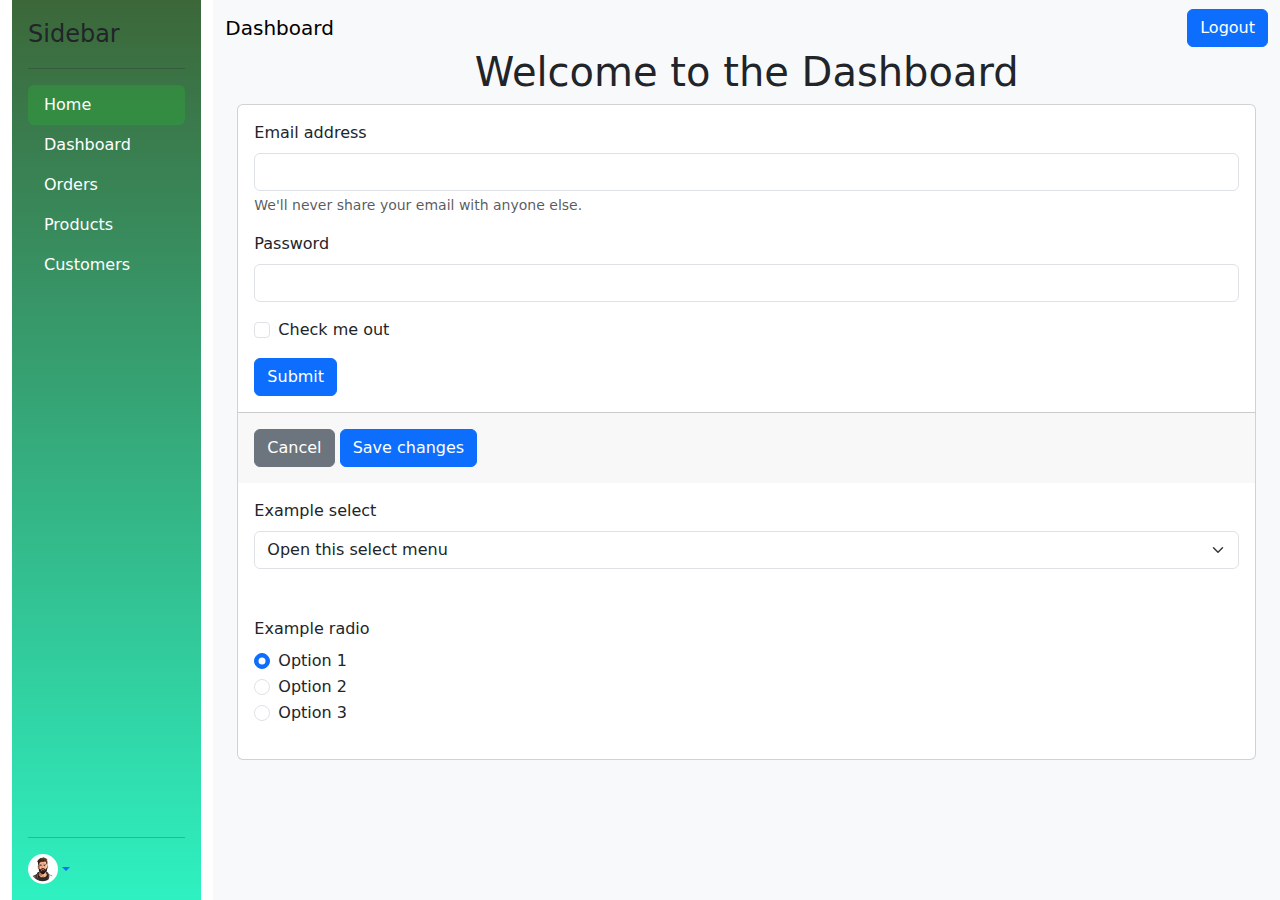
<file: from.html>
<!DOCTYPE html>
<html lang="en">

<head>
    <meta charset="UTF-8">
    <meta name="viewport" content="width=device-width, initial-scale=1.0">
    <link rel="stylesheet" href="assets/css/style.css">
    <!-- bootstrap -->
    <link rel="stylesheet" href="assets/bootstrap/css/bootstrap.min.css">
    <title>Dashboard page </title>
</head>

<body>
    <div class="row p-0 m-0">

        <div class="col-2">

            <!-- sidebar -->
            <div class="d-flex flex-column flex-shrink-0 p-3 sidebar vh-100">
                <a href="#" class="d-flex align-items-center mb-3 mb-md-0 me-md-auto link-dark text-decoration-none">
                    <span class="fs-4">Sidebar</span>
                </a>
                <hr>
                <ul class="nav nav-pills flex-column mb-auto">
                    <li class="nav-item">
                        <a href="#" class="nav-link active" aria-current="page">
                            Home
                        </a>
                    </li>
                    <li>
                        <a href="#" class="nav-link ">
                            Dashboard
                        </a>
                    </li>
                    <li>
                        <a href="#" class="nav-link ">
                            Orders
                        </a>
                    </li>
                    <li>
                        <a href="#" class="nav-link ">
                            Products
                        </a>
                    </li>
                    <li>
                        <a href="#" class="nav-link ">
                            Customers
                        </a>
                    </li>
                </ul>
                <hr>
                <div class="dropdown">
                    <a href="#" class="d-flex align-items-center  text-decoration-none dropdown-toggle"
                        id="dropdownUser2" data-bs-toggle="dropdown" aria-expanded="false">
                        <img src="assets/img/profile.webp" alt="User" class="rounded-circle" width="30" height="30">
                    </a>
                </div>
            </div>
        </div>
        <div class="col-10 bg-light ">
            <!-- navbar -->
            <div class="row bg-light p-0 mt-2">
                <nav class="navbar navbar-expand-lg navbar-light  p-0">
                    <div class="container-fluid">
                        <a class="navbar-brand" href="#">Dashboard</a>
                        <button class="navbar-toggler" type="button" data-bs-toggle="collapse"
                            data-bs-target="#navbarNav" aria-controls="navbarNav" aria-expanded="false"
                            aria-label="Toggle navigation">
                            <span class="navbar-toggler-icon"></span>
                        </button>
                        <div class="collapse navbar-collapse justify-content-end " id="navbarNav">
                            <div class="d-flex ">
                                <button class="btn btn-primary">Logout</button>
                            </div>
                        </div>
                    </div>
                </nav>
            </div>

            <div class="row p-0 m-0">

                <div class="col-12">
                    <h1 class="text-center">Welcome to the Dashboard</h1>
                </div>

                <div class="col-12">
                    <div class="card">
                        <!-- form -->
                        <div class="card-body">
                            <form>
                                <div class="mb-3">
                                    <label for="exampleInputEmail1" class="form-label">Email address</label>
                                    <input type="email" class="form-control" id="exampleInputEmail1"
                                        aria-describedby="emailHelp">
                                    <div id="emailHelp" class="form-text">We'll never share your email with anyone else.
                                    </div>
                                </div>
                                <div class="mb-3">
                                    <label for="exampleInputPassword1" class="form-label">Password</label>
                                    <input type="password" class="form-control" id="exampleInputPassword1">
                                </div>
                                <div class="mb-3 form-check">
                                    <input type="checkbox" class="form-check-input" id="exampleCheck1">
                                    <label class="form-check-label" for="exampleCheck1">Check me out</label>
                                </div>
                                <button type="submit" class="btn btn-primary">Submit</button>
                            </form>
                        </div>
                        <!-- btns -->
                        <div class="card-footer  p-3">
                            <button class="btn btn-secondary">Cancel</button>
                            <button class="btn btn-primary">Save changes</button>
                        </div>
                        <!-- select -->
                        <div class="mb-3  p-3">
                            <label for="exampleSelect1" class="form-label">Example select</label>
                            <select class="form-select" id="exampleSelect1">
                                <option selected>Open this select menu</option>
                                <option value="1">One</option>
                                <option value="2">Two</option>
                                <option value="3">Three</option>
                            </select>
                        </div>
                        <!-- radio -->
                        <div class="mb-3 p-3">
                            <label class="form-label">Example radio</label>
                            <div class="form-check">
                                <input class="form-check-input" type="radio" name="exampleRadios" id="exampleRadios1"
                                    value="option1" checked>
                                <label class="form-check-label" for="exampleRadios1">
                                    Option 1
                                </label>
                            </div>
                            <div class="form-check">
                                <input class="form-check-input" type="radio" name="exampleRadios" id="exampleRadios2"
                                    value="option2">
                                <label class="form-check-label" for="exampleRadios2">
                                    Option 2
                                </label>
                            </div>
                            <div class="form-check">
                                <input class="form-check-input" type="radio" name="exampleRadios" id="exampleRadios3"
                                    value="option3">
                                <label class="form-check-label" for="exampleRadios3">
                                    Option 3
                                </label>
                            </div>
                        </div>

                    </div>
                </div>

            </div>

            <!-- main content -->
        </div>
    </div>

    <script src="assets/bootstrap/js/bootstrap.bundle.min.js"></script>
    <!-- jQuery -->
</body>

</html>
</file>
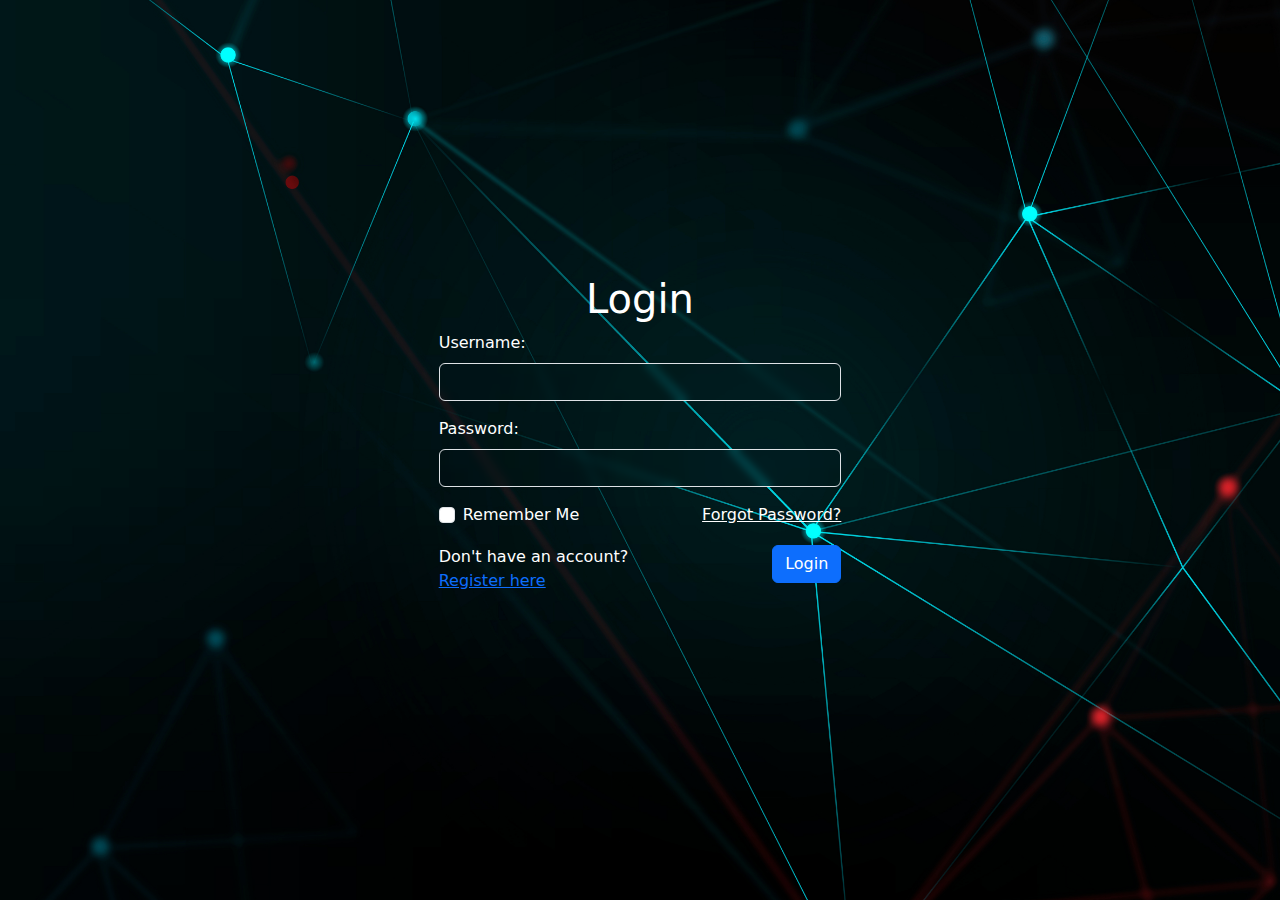
<file: login.html>
<!DOCTYPE html>
<html lang="en">

<head>
    <meta charset="UTF-8">
    <meta name="viewport" content="width=device-width, initial-scale=1.0">
    <link rel="stylesheet" href="assets/css/style.css">
    <!-- bootstrap -->
    <link rel="stylesheet" href="assets/bootstrap/css/bootstrap.min.css">
    <title>login page </title>
</head>

<body>
    <div class="row p-0 m-0 justify-content-center align-items-center vh-100 login_bg">
        <div class="col-4">
            <h1 class="text-white text-center">Login</h1>
            <form action="login.php" method="post">
                <div class="mb-3">
                    <label for="username" class="form-label text-white">Username:</label>
                    <input type="text" class="form-control login_input" id="username" name="username" required>
                </div>
                <div class="mb-3">
                    <label for="password" class="form-label text-white">Password:</label>
                    <input type="password" class="form-control login_input" id="password" name="password" required>
                </div>
                <div class="row mb-3">
                    <div class="col text-start">
                        <div class="form-check">
                            <input type="checkbox" class="form-check-input" id="rememberMe" name="rememberMe">
                            <label class="form-check-label text-white" for="rememberMe">Remember Me</label>
                        </div>
                    </div>
                    <div class="col text-end">
                        <a href="forgot_password.html" class="text-white">Forgot Password?</a>
                    </div>
                </div>
                <!-- register new user -->
                <div class="row mb-3">
                    <div class="col-8 text-start">
                        <p class="text-white">Don't have an account? <a href="register.html"
                                class="text-primary">Register here</a></p>
                    </div>
                    <div class="col text-end">
                        <button type="submit" class="btn btn-primary">Login</button>
                    </div>
                </div>
            </form>
        </div>
    </div>
    <script src="assets/bootstrap/js/bootstrap.bundle.min.js"></script>
</body>

</html>
</file>
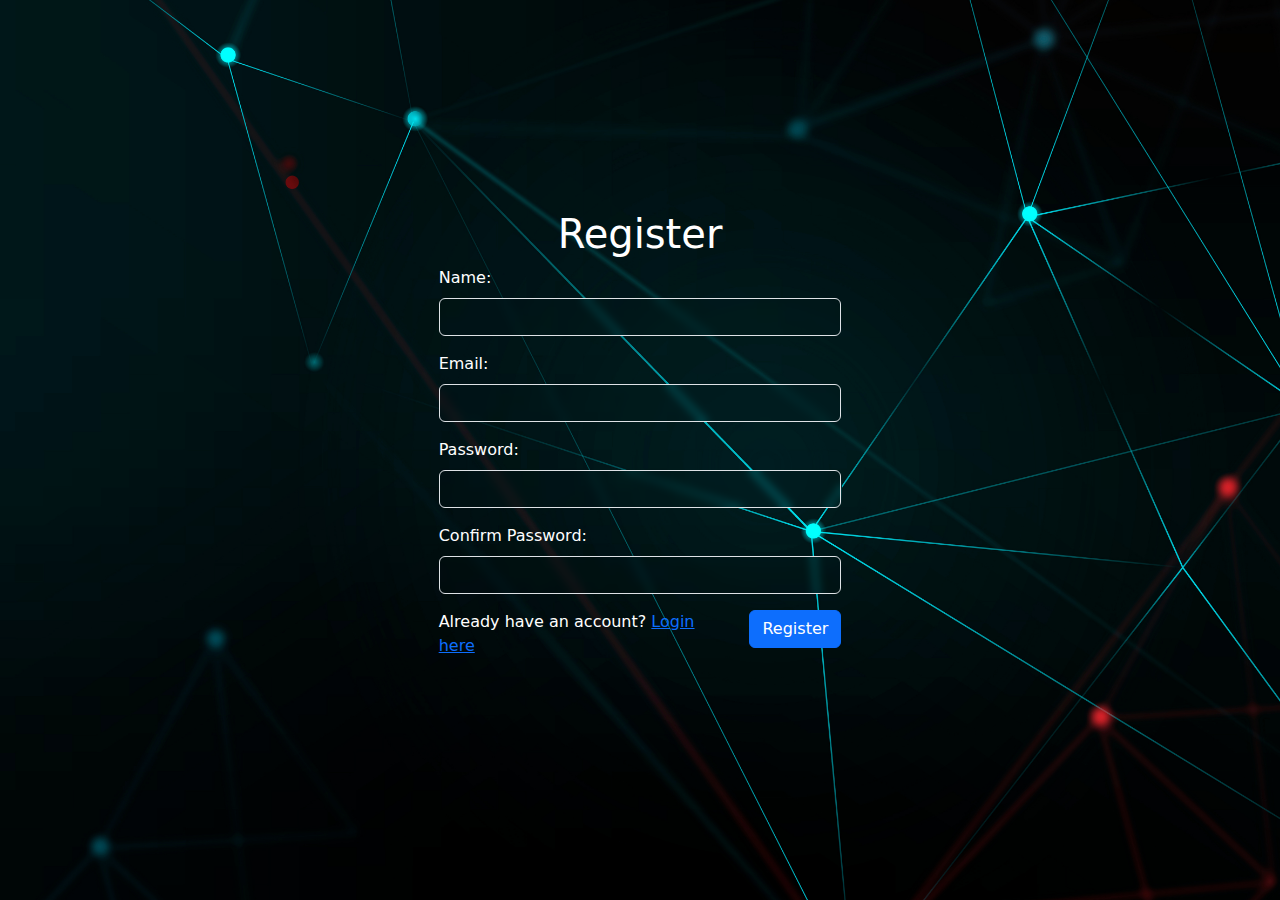
<file: register.html>
<!DOCTYPE html>
<html lang="en">

<head>
    <meta charset="UTF-8">
    <meta name="viewport" content="width=device-width, initial-scale=1.0">
    <link rel="stylesheet" href="assets/css/style.css">
    <!-- bootstrap -->
    <link rel="stylesheet" href="assets/bootstrap/css/bootstrap.min.css">
    <title>Register page </title>
</head>

<body>
    <div class="row p-0 m-0 justify-content-center align-items-center vh-100 login_bg">
        <div class="col-4">
            <h1 class="text-white text-center">Register</h1>
            <form action="register.html" method="post">
                <div class="mb-3">
                    <label for="name" class="form-label text-white">Name:</label>
                    <input type="text" class="form-control login_input" id="name" name="name" required>
                </div>
                <div class="mb-3">
                    <label for="email" class="form-label text-white">Email:</label>
                    <input type="email" class="form-control login_input" id="email" name="email" required>
                </div>
                <div class="mb-3">
                    <label for="password" class="form-label text-white">Password:</label>
                    <input type="password" class="form-control login_input" id="password" name="password" required>
                </div>
                <div class="mb-3">
                    <label for="confirm_password" class="form-label text-white">Confirm Password:</label>
                    <input type="password" class="form-control login_input" id="confirm_password"
                        name="confirm_password" required>
                </div>
                <!-- register new user -->
                <div class="row mb-3">
                    <div class="col-8 text-start">
                        <p class="text-white">Already have an account? <a href="login.html" class="text-primary">Login
                                here</a></p>
                    </div>
                    <div class="col text-end">
                        <button type="submit" class="btn btn-primary">Register</button>
                    </div>
                </div>
            </form>
        </div>
    </div>

    <script src="assets/bootstrap/js/bootstrap.bundle.min.js"></script>
</body>

</html>
</file>
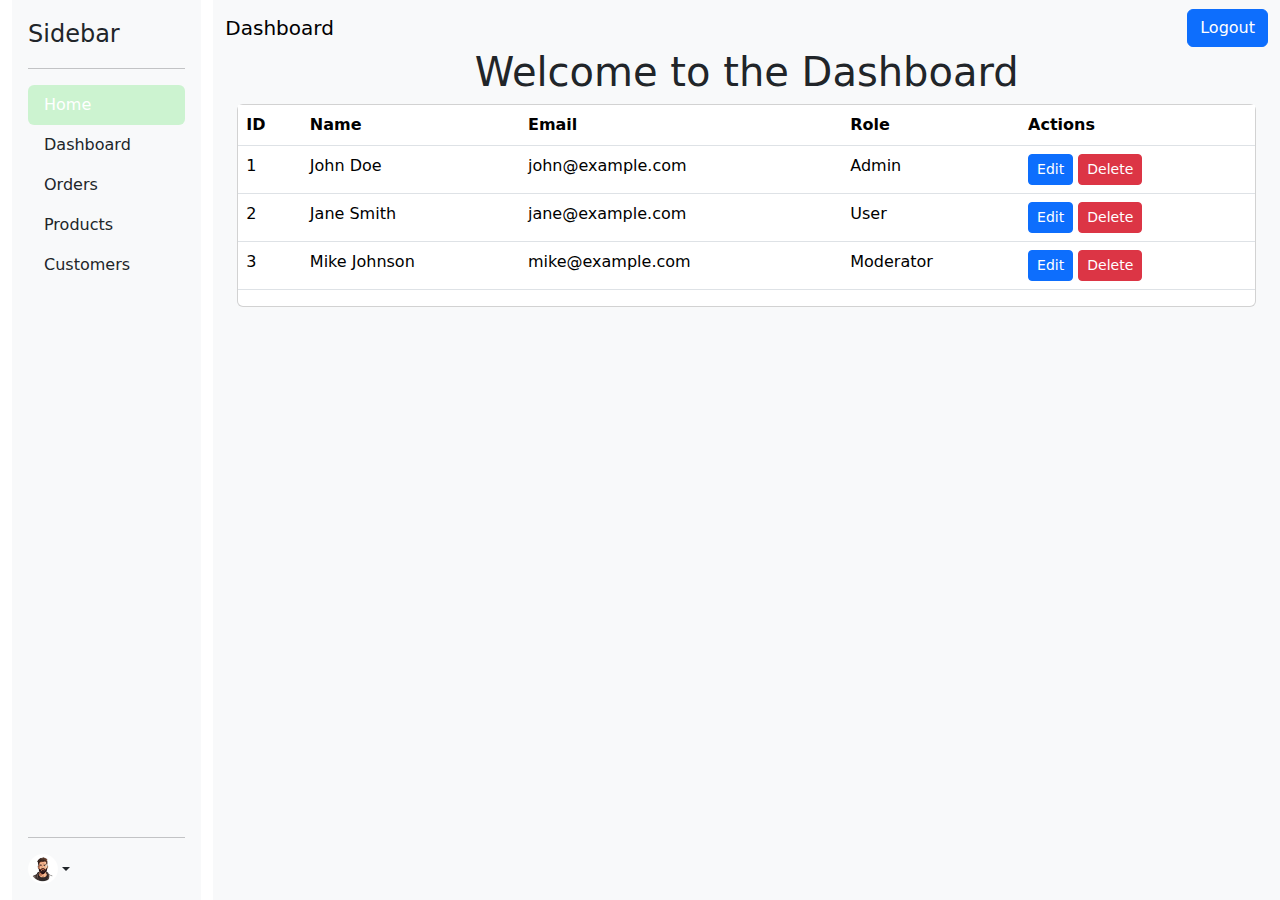
<file: table.html>
<!DOCTYPE html>
<html lang="en">

<head>
    <meta charset="UTF-8">
    <meta name="viewport" content="width=device-width, initial-scale=1.0">
    <link rel="stylesheet" href="assets/css/style.css">
    <!-- bootstrap -->
    <link rel="stylesheet" href="assets/bootstrap/css/bootstrap.min.css">
    <title>Dashboard page </title>
</head>

<body>
    <div class="row p-0 m-0">

        <div class="col-2">

            <!-- sidebar -->
            <div class="d-flex flex-column flex-shrink-0 p-3 bg-light vh-100">
                <a href="#" class="d-flex align-items-center mb-3 mb-md-0 me-md-auto link-dark text-decoration-none">
                    <span class="fs-4">Sidebar</span>
                </a>
                <hr>
                <ul class="nav nav-pills flex-column mb-auto">
                    <li class="nav-item">
                        <a href="#" class="nav-link active" aria-current="page">
                            Home
                        </a>
                    </li>
                    <li>
                        <a href="#" class="nav-link link-dark">
                            Dashboard
                        </a>
                    </li>
                    <li>
                        <a href="#" class="nav-link link-dark">
                            Orders
                        </a>
                    </li>
                    <li>
                        <a href="#" class="nav-link link-dark">
                            Products
                        </a>
                    </li>
                    <li>
                        <a href="#" class="nav-link link-dark">
                            Customers
                        </a>
                    </li>
                </ul>
                <hr>
                <div class="dropdown">
                    <a href="#" class="d-flex align-items-center link-dark text-decoration-none dropdown-toggle"
                        id="dropdownUser2" data-bs-toggle="dropdown" aria-expanded="false">
                        <img src="assets/img/profile.webp" alt="User" class="rounded-circle" width="30" height="30">
                    </a>
                </div>
            </div>
        </div>
        <div class="col-10  bg-light vh-100 overflow-auto">
            <!-- navbar -->
            <div class="row bg-light p-0 mt-2">
                <nav class="navbar navbar-expand-lg navbar-light  p-0">
                    <div class="container-fluid">
                        <a class="navbar-brand" href="#">Dashboard</a>
                        <button class="navbar-toggler" type="button" data-bs-toggle="collapse"
                            data-bs-target="#navbarNav" aria-controls="navbarNav" aria-expanded="false"
                            aria-label="Toggle navigation">
                            <span class="navbar-toggler-icon"></span>
                        </button>
                        <div class="collapse navbar-collapse justify-content-end " id="navbarNav">
                            <div class="d-flex ">
                                <button class="btn btn-primary">Logout</button>
                            </div>
                        </div>
                    </div>
                </nav>
            </div>

            <div class="row p-0 m-0">

                <div class="col-12">
                    <h1 class="text-center">Welcome to the Dashboard</h1>
                </div>

                <div class="col-12">
                    <div class="card">
                        <div class="table-responsive">
                            <table class="table">
                                <thead>
                                    <tr>
                                        <th>ID</th>
                                        <th>Name</th>
                                        <th>Email</th>
                                        <th>Role</th>
                                        <th>Actions</th>
                                    </tr>
                                </thead>
                                <tbody>
                                    <tr>
                                        <td>1</td>
                                        <td>John Doe</td>
                                        <td>john@example.com</td>
                                        <td>Admin</td>
                                        <td>
                                            <button class="btn btn-sm btn-primary">Edit</button>
                                            <button class="btn btn-sm btn-danger">Delete</button>
                                        </td>
                                    </tr>
                                    <tr>
                                        <td>2</td>
                                        <td>Jane Smith</td>
                                        <td>jane@example.com</td>
                                        <td>User</td>
                                        <td>
                                            <button class="btn btn-sm btn-primary">Edit</button>
                                            <button class="btn btn-sm btn-danger">Delete</button>
                                        </td>
                                    </tr>
                                    <tr>
                                        <td>3</td>
                                        <td>Mike Johnson</td>
                                        <td>mike@example.com</td>
                                        <td>Moderator</td>
                                        <td>
                                            <button class="btn btn-sm btn-primary">Edit</button>
                                            <button class="btn btn-sm btn-danger">Delete</button>
                                        </td>
                                    </tr>
                                </tbody>
                            </table>
                        </div>
                    </div>
                </div>

            </div>

            <!-- main content -->
        </div>
    </div>

    <script src="assets/bootstrap/js/bootstrap.bundle.min.js"></script>
    <!-- jQuery -->
</body>

</html>
</file>
<file: assets/css/style.css>
.login_bg {
  background-image: url("../img/bg2.jpg");
  background-size: cover;
  background-position: center;
}

.login_input {
  background-color: transparent !important;
  backdrop-filter: blur(5px);
  border: 1px solid rgba(255, 255, 255, 0.5);
  border-radius: 5px;
  color: white !important;
}

.sidebar {
  /* gradient */
  background: linear-gradient(to bottom, #3c6739, #2ef1c1);
}

.nav-link {
  color: white !important;
}

.nav-link:hover {
  color: #2ef1c1 !important;
}
.nav-link.active {
  background-color: rgba(31, 221, 41, 0.2) !important;
  border-radius: 5px;
}
</file>
